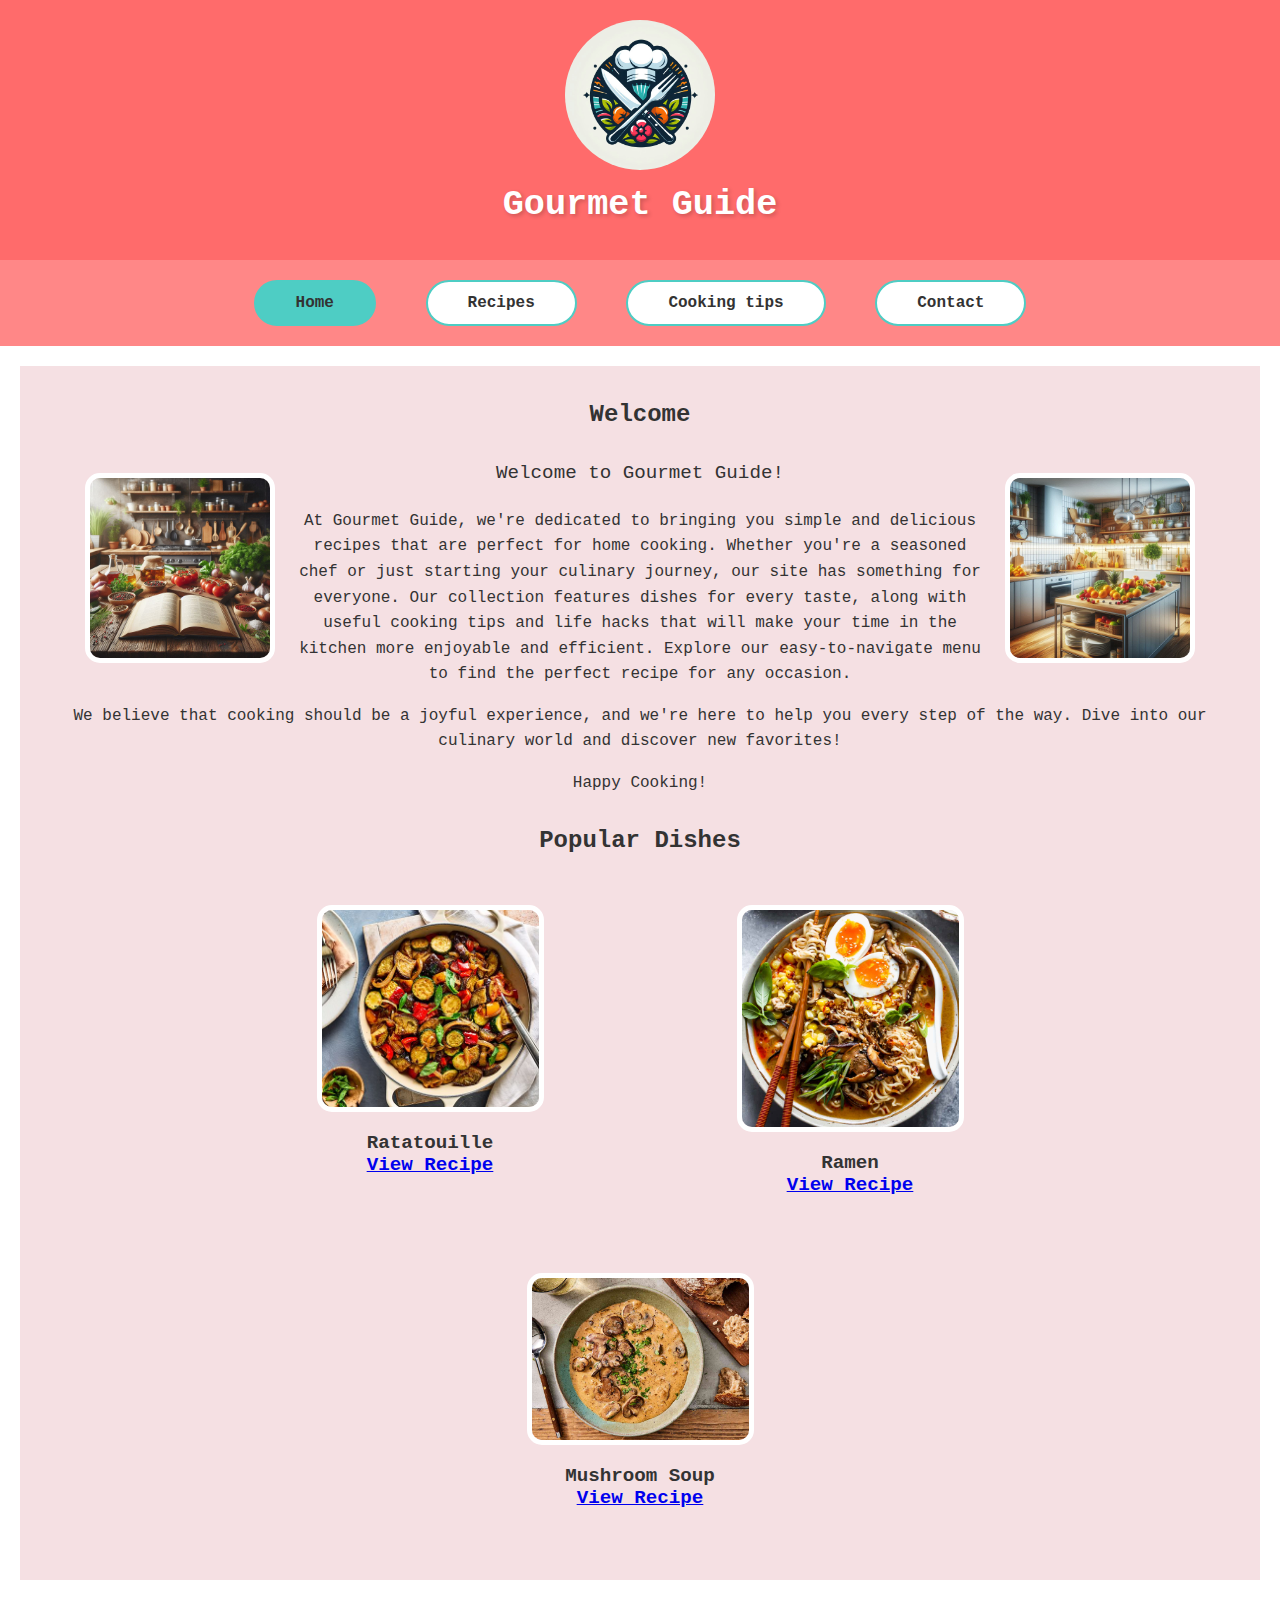
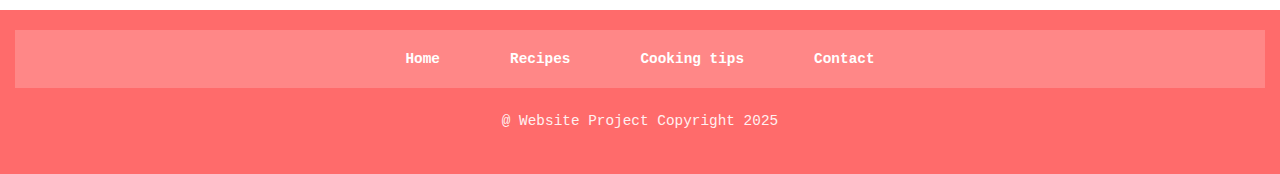
<file: index.html>
<!DOCTYPE html>
<html lang="en">
<head>
    <meta charset="UTF-8">
    <meta name="viewport" content="width=device-width, initial-scale=1.0">
    <meta name="description" content="Discover delicious recipes and cooking tips at Gourmet Guide.">
    <meta name="keywords" content="gourmet guide, cooking recipes, home cooking, easy recipes, popular dishes">
    <link rel="stylesheet" href="styles/stylesheet.css">
    <link rel="icon" href="images/favicon.ico" type="image/x-icon">
    <title>Home</title>
    <style>
        .welcome-message {
            font-size: 1.2em;
            color: #333;
            text-align: center;
            margin: 20px 0;
        }
    </style>
</head>
<body style="background-color: white;">
    <header>
        <img class="logoImg" src="images/logo.jpeg" alt="logo">
        <h1 id="mainTitle">Gourmet Guide</h1>
    </header>
    <nav>
        <ul>
            <li class="active"><a href="index.html">Home</a></li>
            <li class="inActive"><a href="recipe.html">Recipes</a></li>
            <li class="inActive"><a href="cooking_tips.html">Cooking tips</a></li>
            <li class="inActive"><a href="contact.html">Contact</a></li>
        </ul>
    </nav>
    <main style="background-color: rgb(245, 224, 227);">
        <article>
            <h2>Welcome</h2>
        </article>
        <section class="introductionSection">
            <img class="ImgBetweenText" style="float: left;" src="images/recipes_book.jpeg" alt="recipes_book">
            <img class="ImgBetweenText" style="float: right;" src="images/kitchen.jpeg" alt="recipes_book">
            <p class="welcome-message">Welcome to Gourmet Guide!</p>
            <p>
                At Gourmet Guide, we're dedicated to bringing you simple and delicious recipes that are perfect for home cooking. 
                Whether you're a seasoned chef or just starting your culinary journey, our site has something for everyone.
                Our collection features dishes for every taste, along with useful cooking tips and life hacks that will make your time in the kitchen more enjoyable and efficient. 
                Explore our easy-to-navigate menu to find the perfect recipe for any occasion.
            </p>
            <p>
                We believe that cooking should be a joyful experience, and we're here to help you every step of the way. 
                Dive into our culinary world and discover new favorites!
            </p>
            <p>
                Happy Cooking!
            </p>
        </section>
        <article>
            <h2>Popular Dishes</h2>
        </article>
        <section class="popularDishesSection">
            <figure style="text-align: center;">
                <img class="popularDishesImg" src="images/ratatouille.jpg" alt="ratatouille">
                <figcaption class="homePageFigcaption">
                    Ratatouille
                    <br>
                    <a href="recipe.html">View Recipe</a>
                </figcaption>
            </figure>
        
            <figure style="text-align: center;">
                <img class="popularDishesImg" src="images/ramen.jpg" alt="ramen">
                <figcaption class="homePageFigcaption">
                    Ramen
                    <br>
                    <a href="recipe.html">View Recipe</a>
                </figcaption>
            </figure>
        
            <figure style="text-align: center;">
                <img class="popularDishesImg" src="images/mashroom_soup.jpg" alt="mushroom soup">
                <figcaption class="homePageFigcaption">
                    Mushroom Soup
                    <br>
                    <a href="recipe.html">View Recipe</a>
                </figcaption>
            </figure>
        </section>
    </main>
    <footer>
        <nav class="footer-nav">
            <ul>
                <li><a href="index.html">Home</a></li>
                <li><a href="recipe.html">Recipes</a></li>
                <li><a href="cooking_tips.html">Cooking tips</a></li>
                <li><a href="contact.html">Contact</a></li>
            </ul>
        </nav>
        <p id="copyright">@ Website Project Copyright 2025</p>
    </footer>
</body>
</html>
</file>
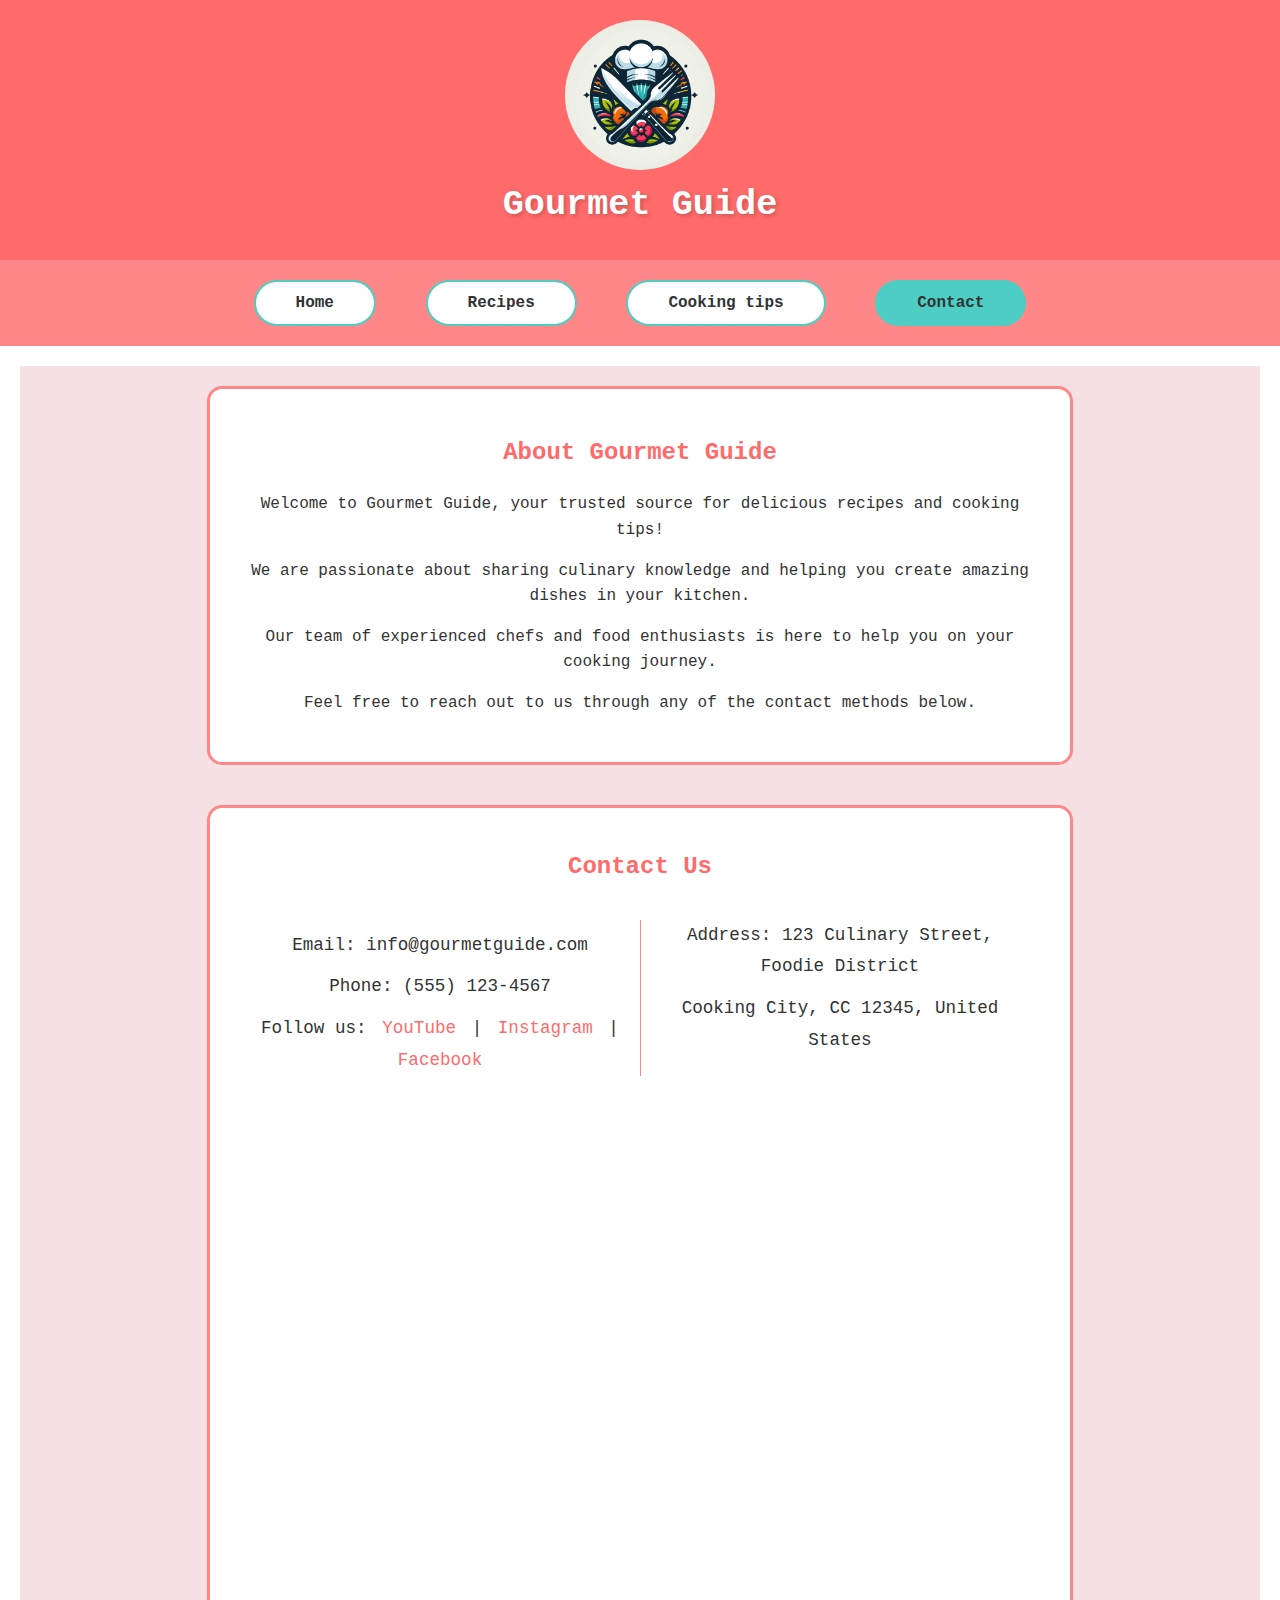
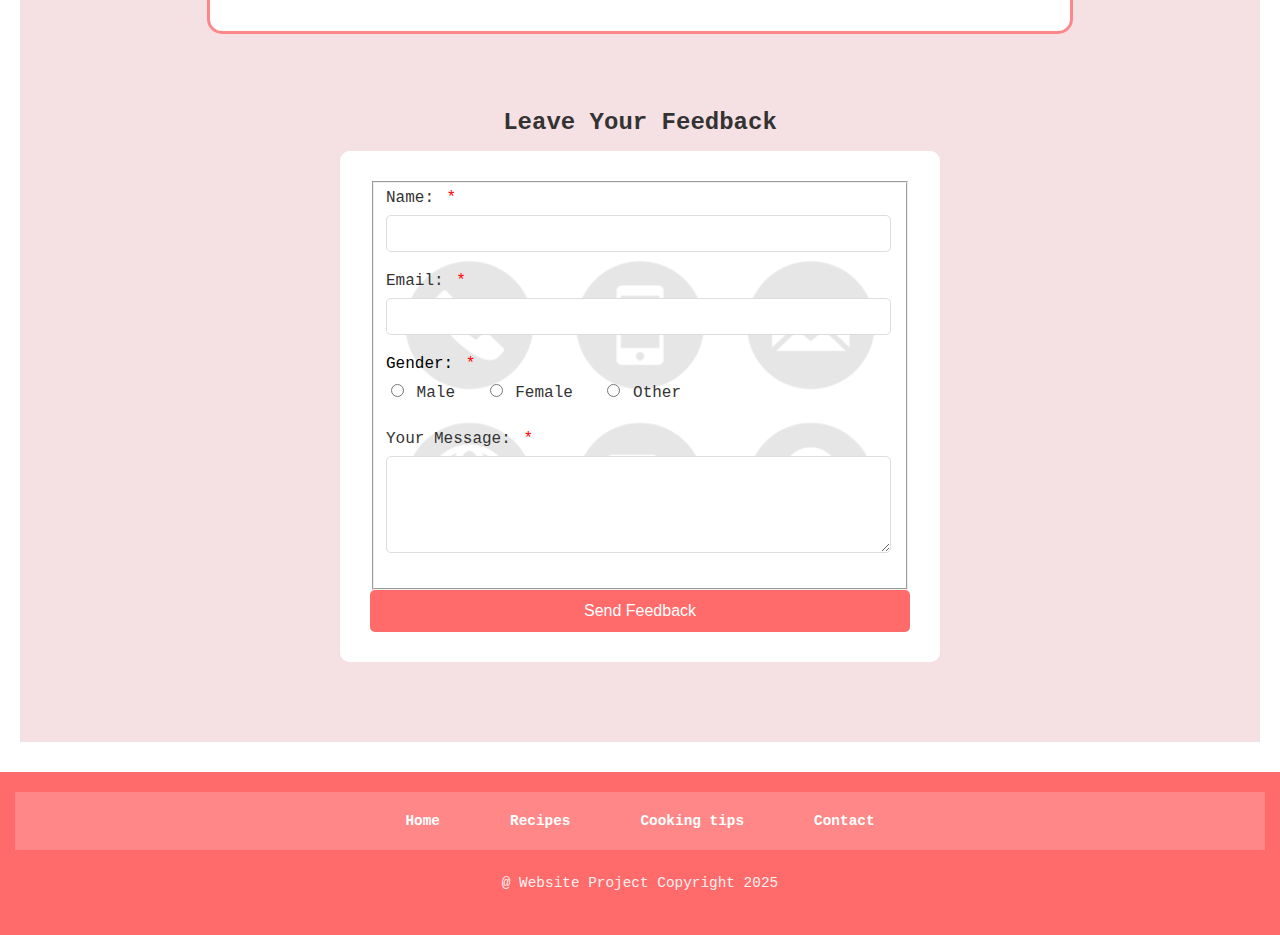
<file: contact.html>
<!DOCTYPE html>
<html lang="en">
<head>
    <meta charset="UTF-8">
    <meta name="viewport" content="width=device-width, initial-scale=1.0">
    <meta name="description" content="Contact Gourmet Guide for recipe submissions, general inquiries, or feedback. Find our location, phone numbers, and email addresses. Share your cooking experience with us.">
    <meta name="keywords" content="contact gourmet guide, recipe submission, cooking feedback, culinary support, food consultation, cooking assistance">
    <link rel="stylesheet" href="styles/stylesheet.css">
    <link rel="icon" href="images/favicon.ico" type="images/gif">
    <title>Contact</title>
</head>
<body style="background-color: white;">
    <header>
        <img class="logoImg" src="images/logo.jpeg" alt="logo">
        <h1 id="mainTitle">Gourmet Guide</h1>
    </header>
    <nav>
        <ul>
            <li class="inActive"><a href="index.html">Home</a></li>
            <li class="inActive"><a href="recipe.html">Recipes</a></li>
            <li class="inActive"><a href="cooking_tips.html">Cooking tips</a></li>
            <li class="active"><a href="contact.html">Contact</a></li>
        </ul>
    </nav>
    <main style="background-color: rgb(245, 224, 227);">
        <section class="about-section">
            <h2>About Gourmet Guide</h2>
            <p>Welcome to Gourmet Guide, your trusted source for delicious recipes and cooking tips!</p>
            <p>We are passionate about sharing culinary knowledge and helping you create amazing dishes in your kitchen.</p>
            <p>Our team of experienced chefs and food enthusiasts is here to help you on your cooking journey.</p>
            <p>Feel free to reach out to us through any of the contact methods below.</p>
        </section>

        <section class="contact-container">
            <h2>Contact Us</h2>
            <article class="contact-details">
                <p>Email: info@gourmetguide.com</p>
                <p>Phone: (555) 123-4567</p>
                <p>Follow us: 
                    <a href="https://www.youtube.com" target="_blank">YouTube</a> | 
                    <a href="https://www.instagram.com" target="_blank">Instagram</a> | 
                    <a href="https://www.facebook.com" target="_blank">Facebook</a>
                </p>
                <p>Address: 123 Culinary Street, Foodie District</p>
                <p>Cooking City, CC 12345, United States</p>
            </article>
            <iframe src="https://www.google.com/maps/embed?pb=!1m18!1m12!1m3!1d4002.4061277078226!2d-6.588766916365668!3d53.38182415775412!2m3!1f0!2f0!3f0!3m2!1i1024!2i768!4f13.1!3m3!1m2!1s0x4867701d96e272a1%3A0xca7f3f274e28464e!2sMaynooth%20Library!5e0!3m2!1sen!2sie!4v1742304919652!5m2!1sen!2sie" 
                width="600" 
                height="450" 
                style="border:0;" 
                allowfullscreen="" 
                loading="lazy" 
                referrerpolicy="no-referrer-when-downgrade">
            </iframe>
        </section>

        <section class="feedback-section">
            <h2>Leave Your Feedback</h2>
            <form action="http://foo.com" method="get" class="feedback-form">
                <fieldset>
                    <section class="form-group">
                        <label for="name">Name: <span class="required">*</span></label>
                        <input type="text" id="name" name="name" required>
                    </section>

                    <section class="form-group">
                        <label for="email">Email: <span class="required">*</span></label>
                        <input type="email" id="email" name="email" required>
                    </section>

                    <section class="form-group">
                        <span>Gender: <span class="required">*</span></span>
                        <section class="radio-group">
                            <input type="radio" id="male" name="gender" value="male" required>
                            <label for="male">Male</label>
                            <input type="radio" id="female" name="gender" value="female">
                            <label for="female">Female</label>
                            <input type="radio" id="other" name="gender" value="other">
                            <label for="other">Other</label>
                        </section>
                    </section>

                    <section class="form-group">
                        <label for="message">Your Message: <span class="required">*</span></label>
                        <textarea id="message" name="message" rows="5" required></textarea>
                    </section>
                </fieldset>

                <button type="submit" class="submit-btn">Send Feedback</button>
            </form>
        </section>
    </main>
    <footer>
        <nav class="footer-nav">
            <ul>
                <li><a href="index.html">Home</a></li>
                <li><a href="recipe.html">Recipes</a></li>
                <li><a href="cooking_tips.html">Cooking tips</a></li>
                <li><a href="contact.html">Contact</a></li>
            </ul>
        </nav>
        <p id="copyright">@ Website Project Copyright 2025</p>
    </footer>
</body>
</html>
</file>
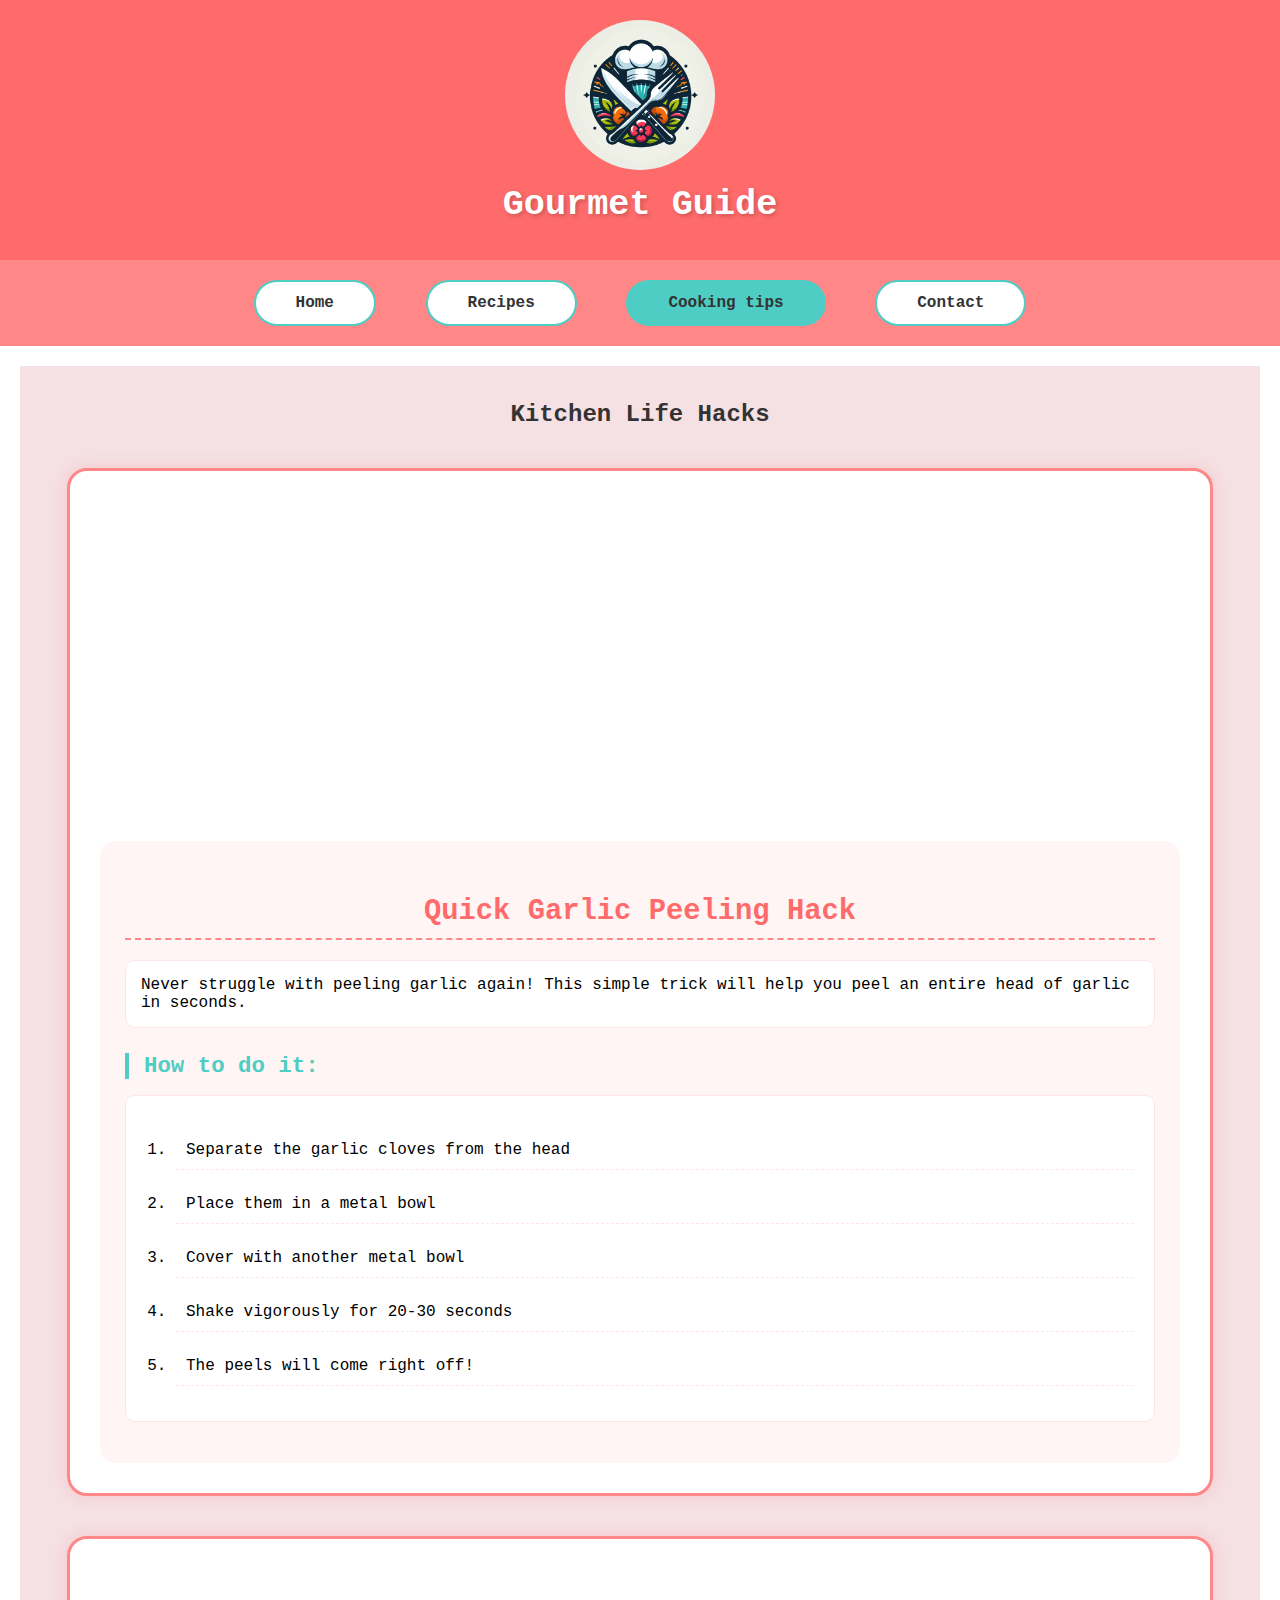
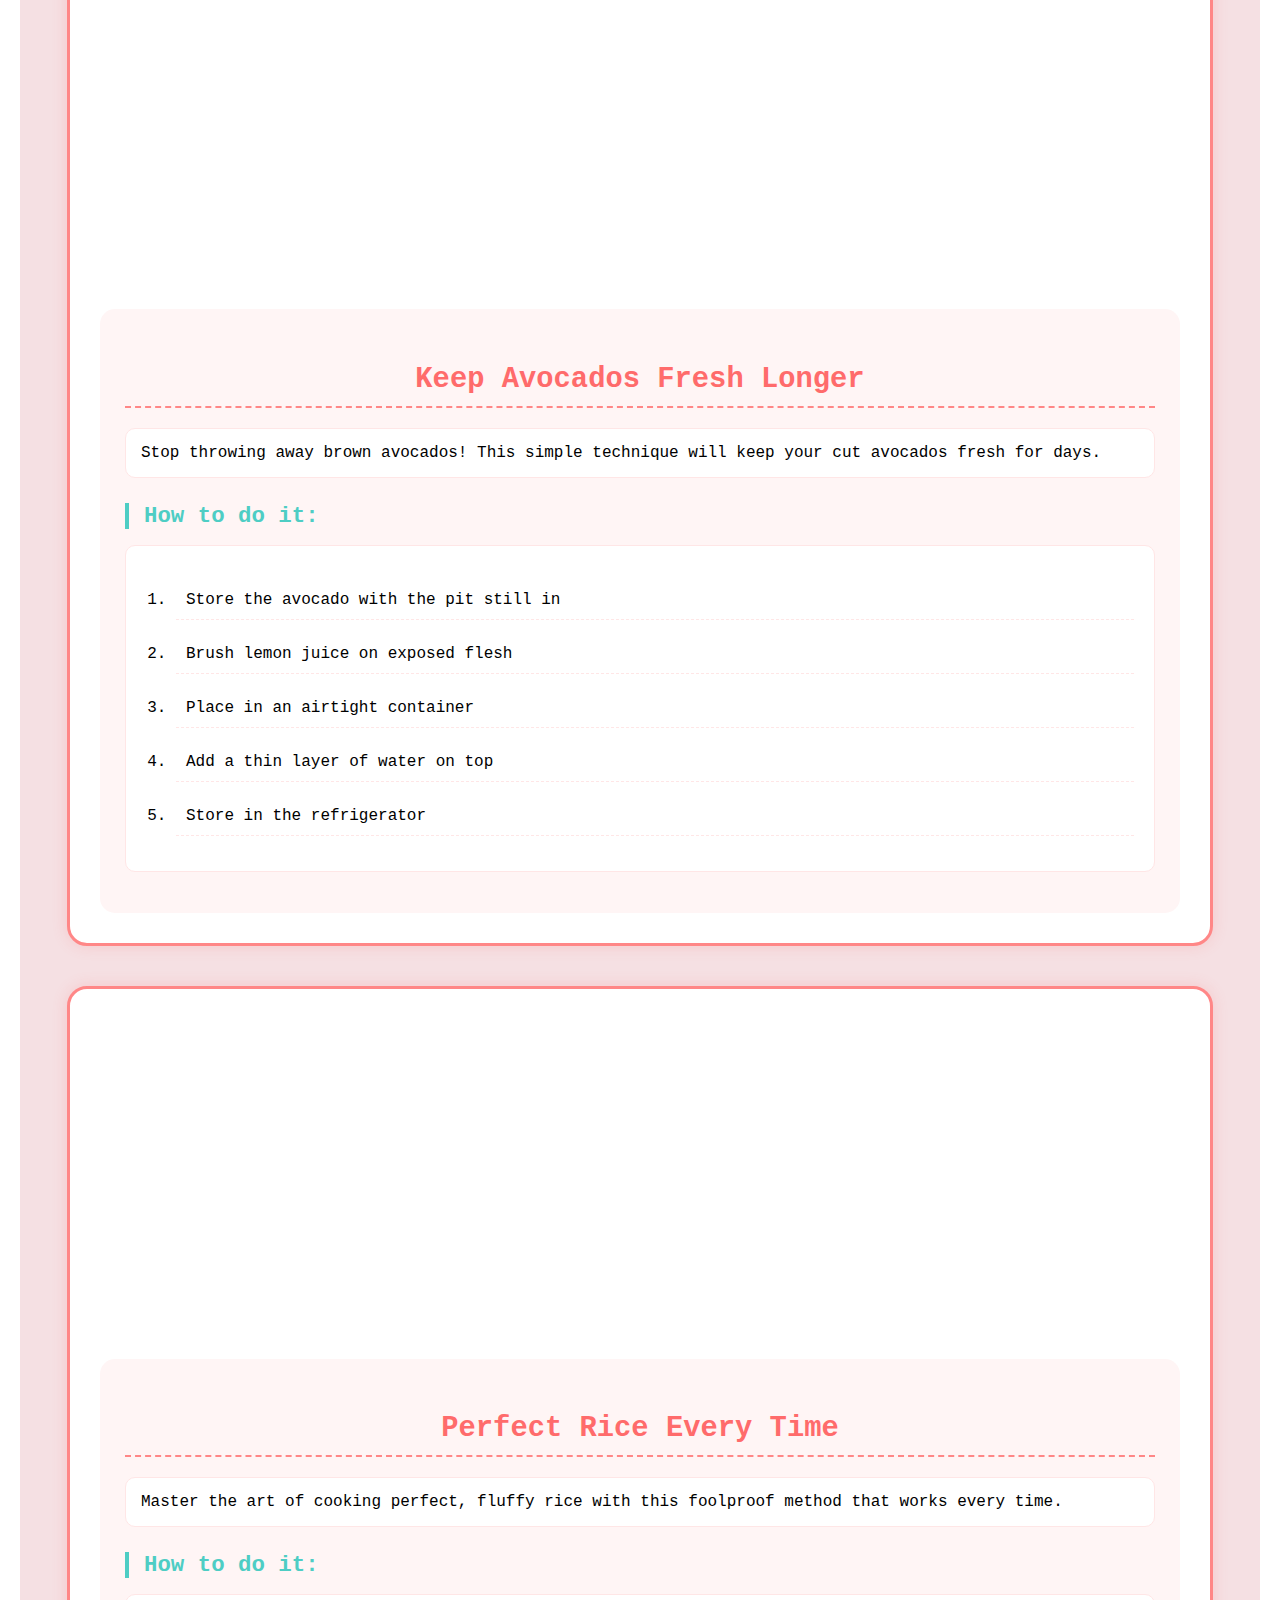
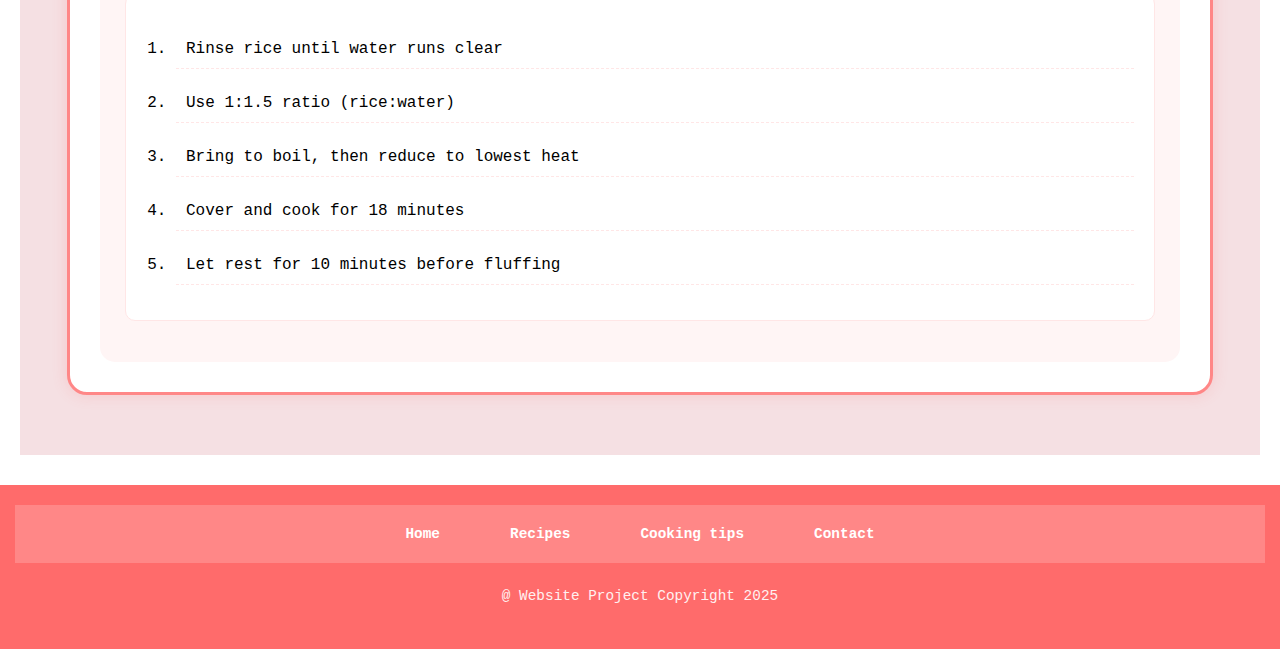
<file: cooking_tips.html>
<!DOCTYPE html>
<html lang="en">
<head>
    <meta charset="UTF-8">
    <meta name="viewport" content="width=device-width, initial-scale=1.0">
    <meta name="description" content="Learn essential cooking tips and kitchen hacks: quick garlic peeling, keeping avocados fresh, and cooking perfect rice. Watch our helpful video tutorials.">
    <meta name="keywords" content="cooking tips, kitchen hacks, garlic peeling trick, avocado storage, perfect rice cooking, cooking tutorials, kitchen tips">
    <link rel="stylesheet" href="styles/stylesheet.css">
    <link rel="icon" href="images/favicon.ico" type="images/gif">
    <title>Cooking Tips</title>
</head>
<body style="background-color: white;">
    <header>
        <img class="logoImg" src="images/logo.jpeg" alt="logo">
        <h1 id="mainTitle">Gourmet Guide</h1>
    </header>
    <nav>
        <ul>
            <li class="inActive"><a href="index.html">Home</a></li>
            <li class="inActive"><a href="recipe.html">Recipes</a></li>
            <li class="active"><a href="cooking_tips.html">Cooking tips</a></li>
            <li class="inActive"><a href="contact.html">Contact</a></li>
        </ul>
    </nav>
    <main style="background-color: rgb(245, 224, 227);">
        <article>
            <h2>Kitchen Life Hacks</h2>
        </article>
        
        <section class="tipSection">
            <section class="video-section">
                <iframe width="560" height="315" 
                    src="https://www.youtube.com/embed/vxF1n96cpHU" 
                    title="How to Peel Garlic Easily" 
                    style="border: none;" 
                    allow="accelerometer; autoplay; clipboard-write; encrypted-media; gyroscope; picture-in-picture" 
                    allowfullscreen>
                </iframe>
            </section>
            <article class="tipContent">
                <h3>Quick Garlic Peeling Hack</h3>
                <p>
                    Never struggle with peeling garlic again! This simple trick will help you peel an entire head of garlic in seconds.
                </p>
                <aside>
                    <h4>How to do it:</h4>
                    <ol>
                        <li>Separate the garlic cloves from the head</li>
                        <li>Place them in a metal bowl</li>
                        <li>Cover with another metal bowl</li>
                        <li>Shake vigorously for 20-30 seconds</li>
                        <li>The peels will come right off!</li>
                    </ol>
                </aside>
            </article>
        </section>

        <section class="tipSection">
            <section class="video-section">
                <iframe width="560" height="315" 
                    src="https://www.youtube.com/embed/dCGS067s0zo" 
                    title="How to Keep Avocados Fresh" 
                    style="border: none;"
                    allow="accelerometer; autoplay; clipboard-write; encrypted-media; gyroscope; picture-in-picture" 
                    allowfullscreen>
                </iframe>
            </section>
            <article class="tipContent">
                <h3>Keep Avocados Fresh Longer</h3>
                <p>
                    Stop throwing away brown avocados! This simple technique will keep your cut avocados fresh for days.
                </p>
                <aside>
                    <h4>How to do it:</h4>
                    <ol>
                        <li>Store the avocado with the pit still in</li>
                        <li>Brush lemon juice on exposed flesh</li>
                        <li>Place in an airtight container</li>
                        <li>Add a thin layer of water on top</li>
                        <li>Store in the refrigerator</li>
                    </ol>
                </aside>
            </article>
        </section>

        <section class="tipSection">
            <section class="video-section">
                <iframe width="560" height="315" 
                    src="https://www.youtube.com/embed/N2G6YNtLUOg" 
                    title="Perfect Rice Cooking Method" 
                    style="border: none;" 
                    allow="accelerometer; autoplay; clipboard-write; encrypted-media; gyroscope; picture-in-picture" 
                    allowfullscreen>
                </iframe>
            </section>
            <article class="tipContent">
                <h3>Perfect Rice Every Time</h3>
                <p>
                    Master the art of cooking perfect, fluffy rice with this foolproof method that works every time.
                </p>
                <aside>
                    <h4>How to do it:</h4>
                    <ol>
                        <li>Rinse rice until water runs clear</li>
                        <li>Use 1:1.5 ratio (rice:water)</li>
                        <li>Bring to boil, then reduce to lowest heat</li>
                        <li>Cover and cook for 18 minutes</li>
                        <li>Let rest for 10 minutes before fluffing</li>
                    </ol>
                </aside>
            </article>
        </section>
    </main>
    <footer>
        <nav class="footer-nav">
            <ul>
                <li><a href="index.html">Home</a></li>
                <li><a href="recipe.html">Recipes</a></li>
                <li><a href="cooking_tips.html">Cooking tips</a></li>
                <li><a href="contact.html">Contact</a></li>
            </ul>
        </nav>
        <p id="copyright">@ Website Project Copyright 2025</p>
    </footer>
</body>
</html>
</file>
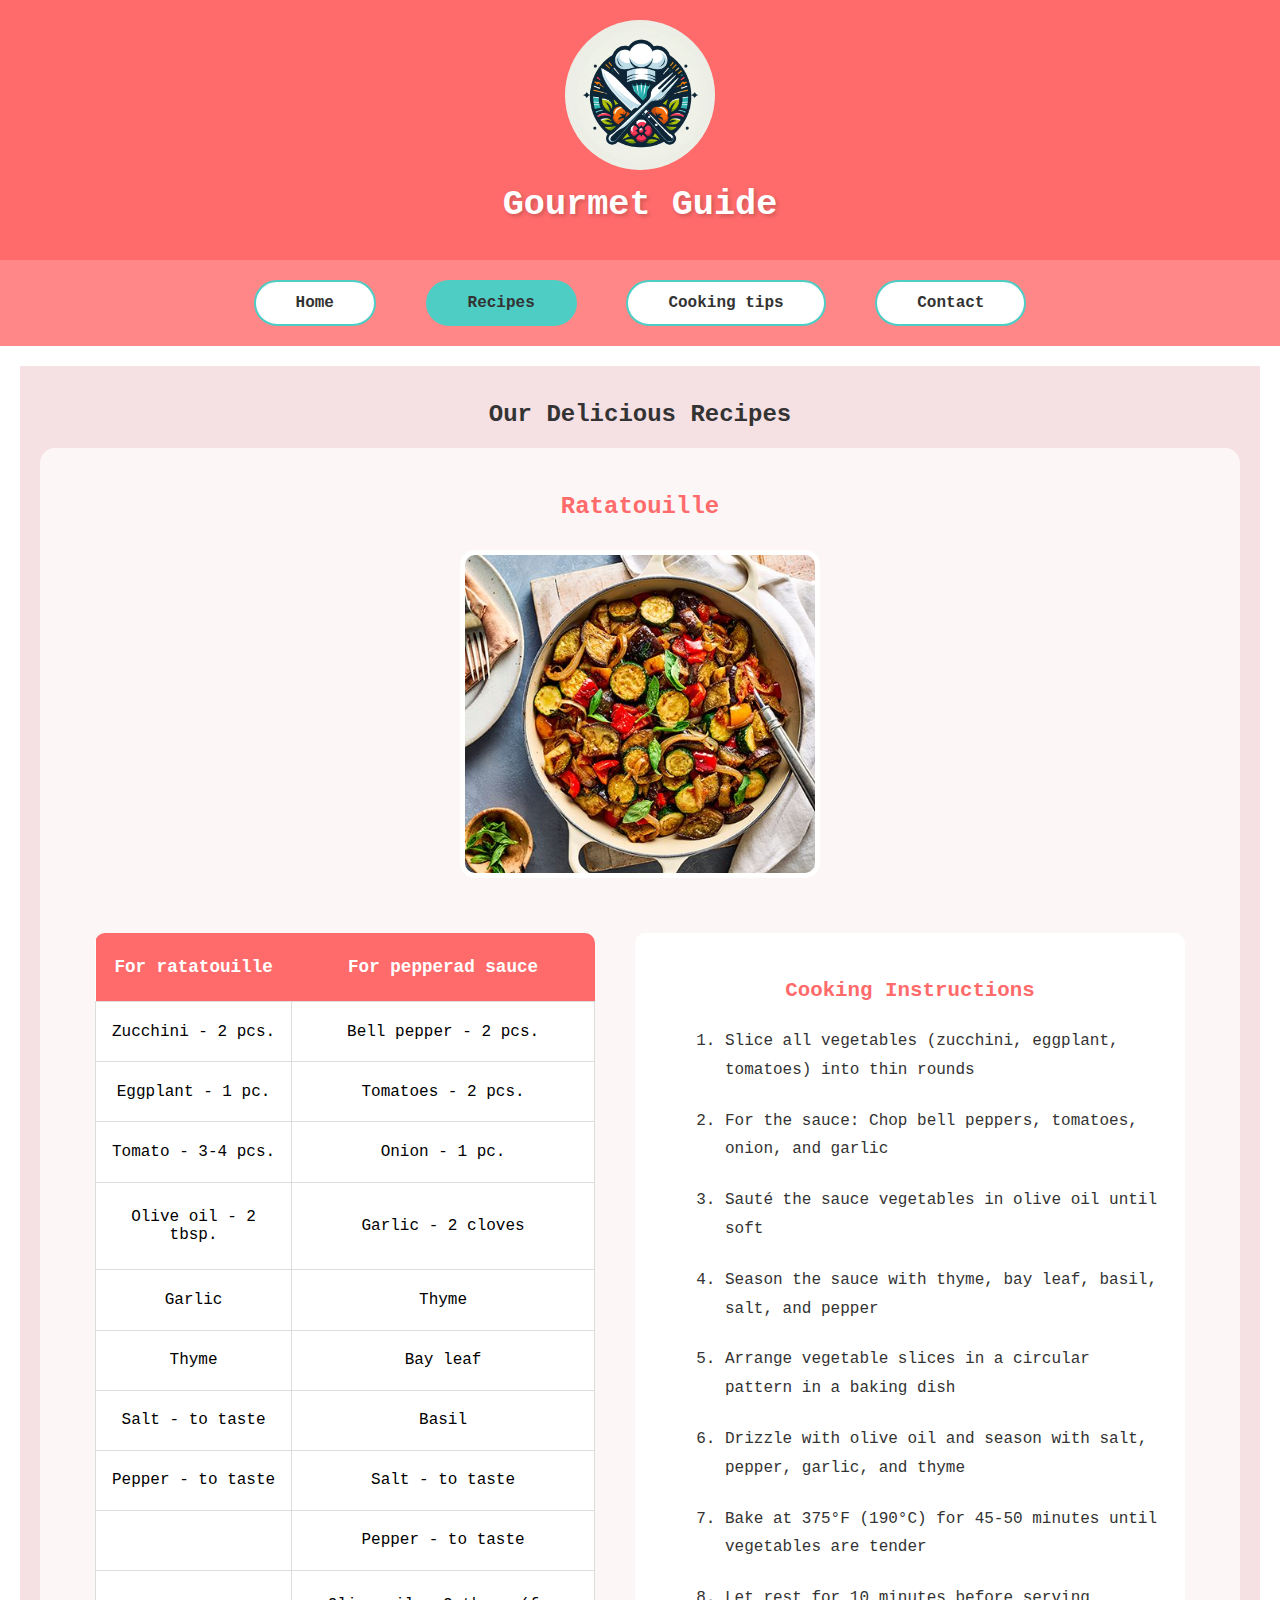
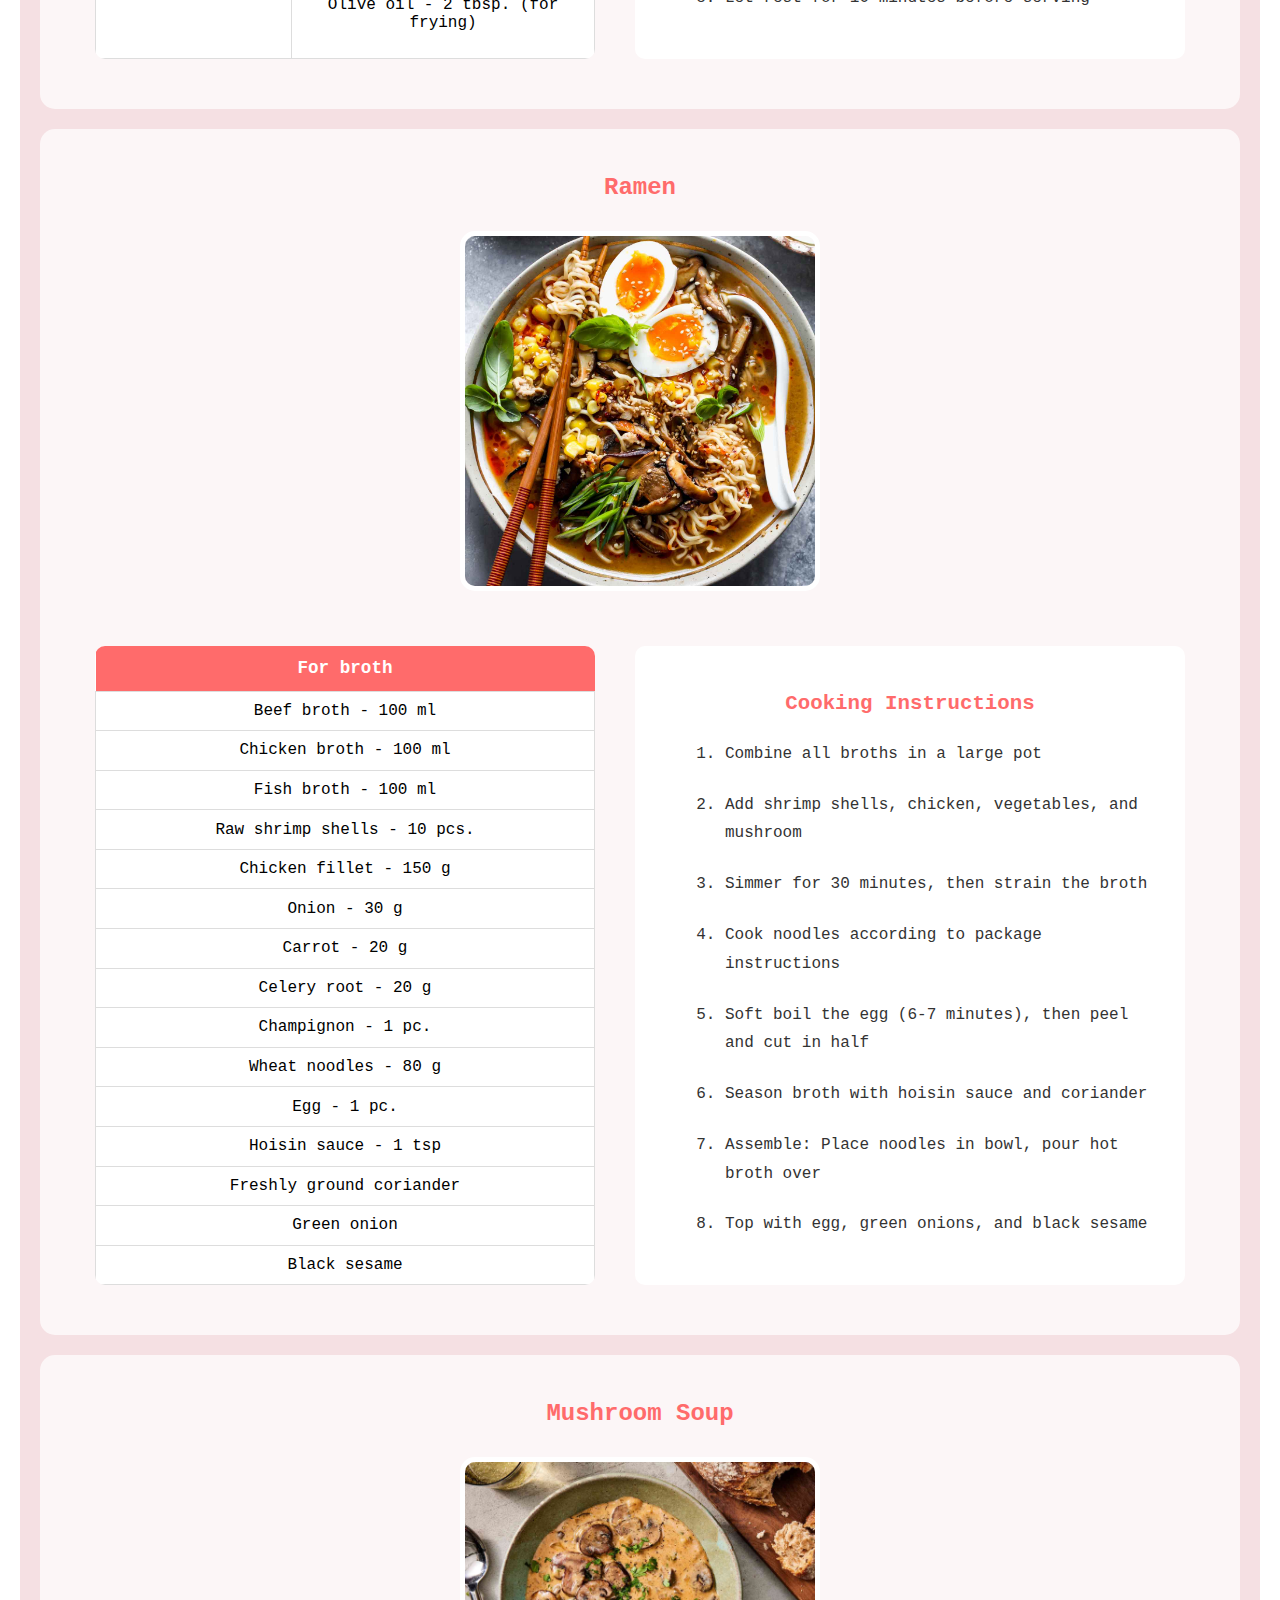
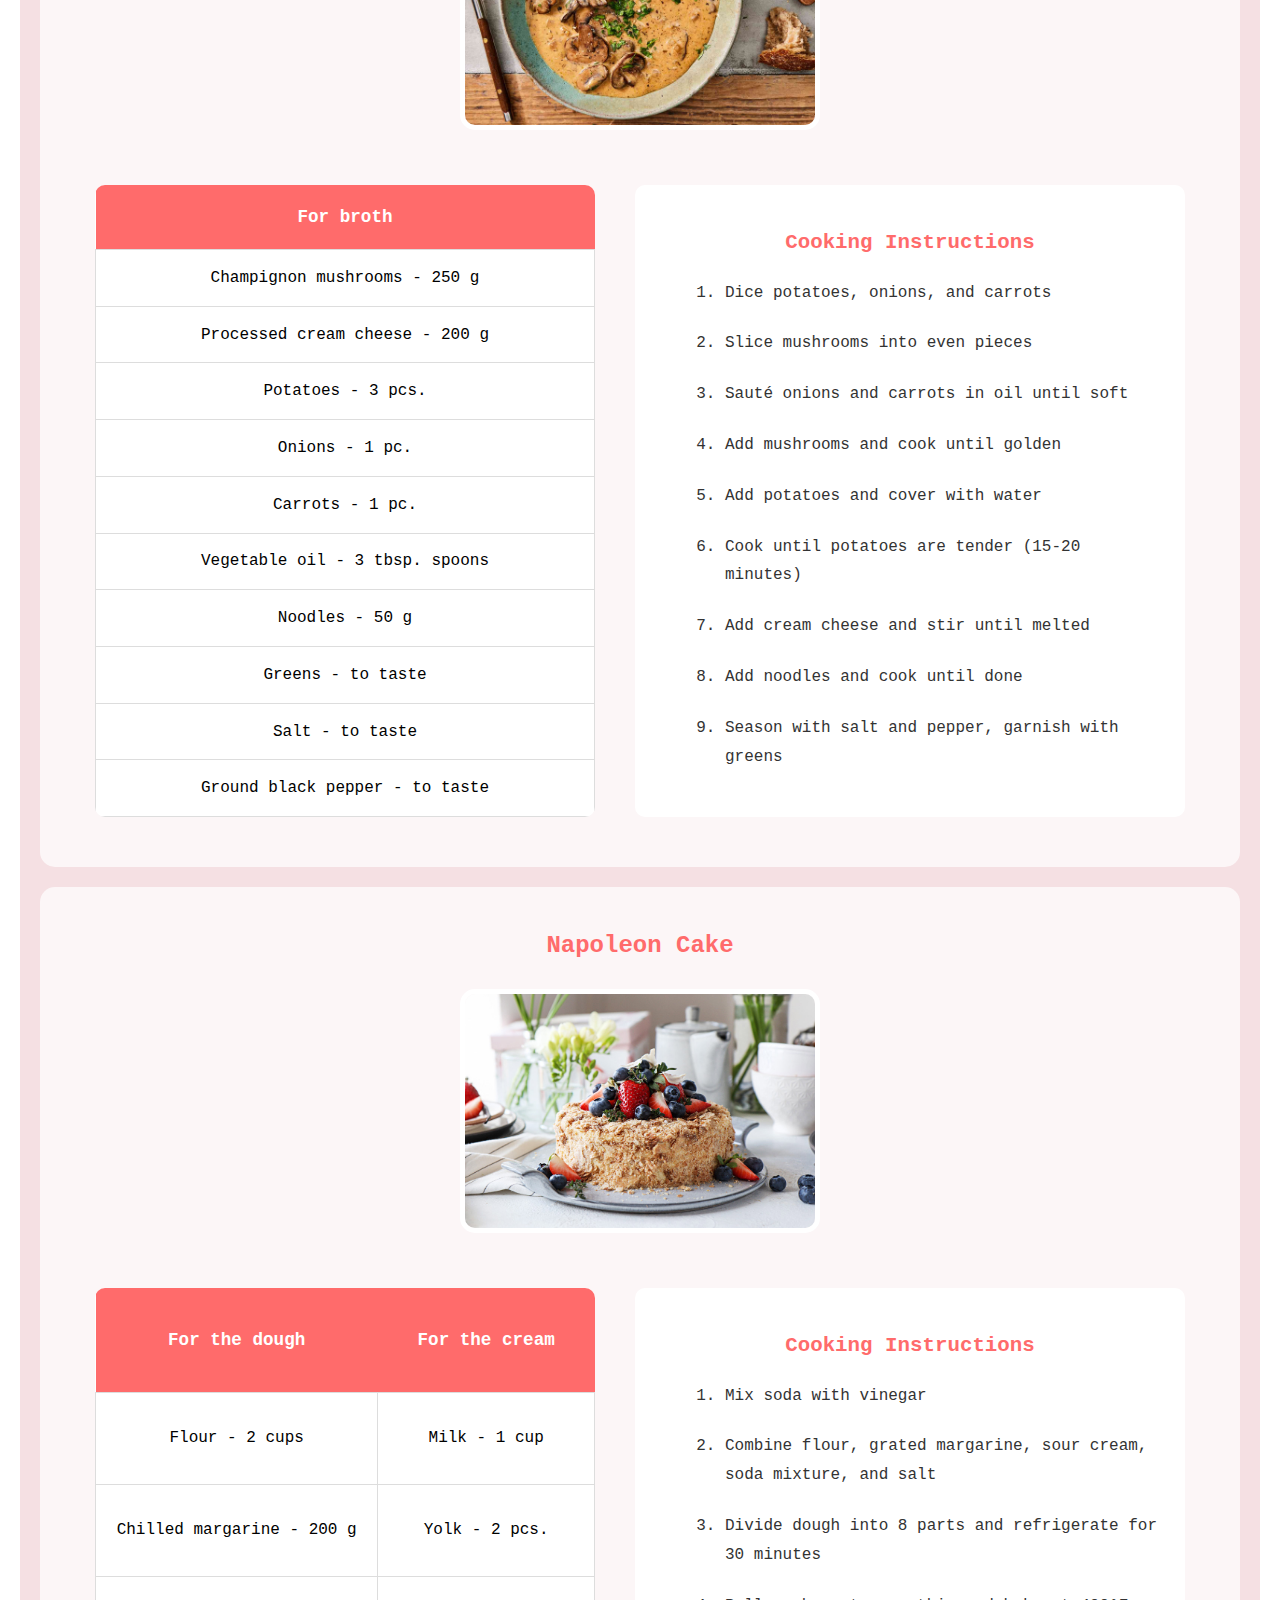
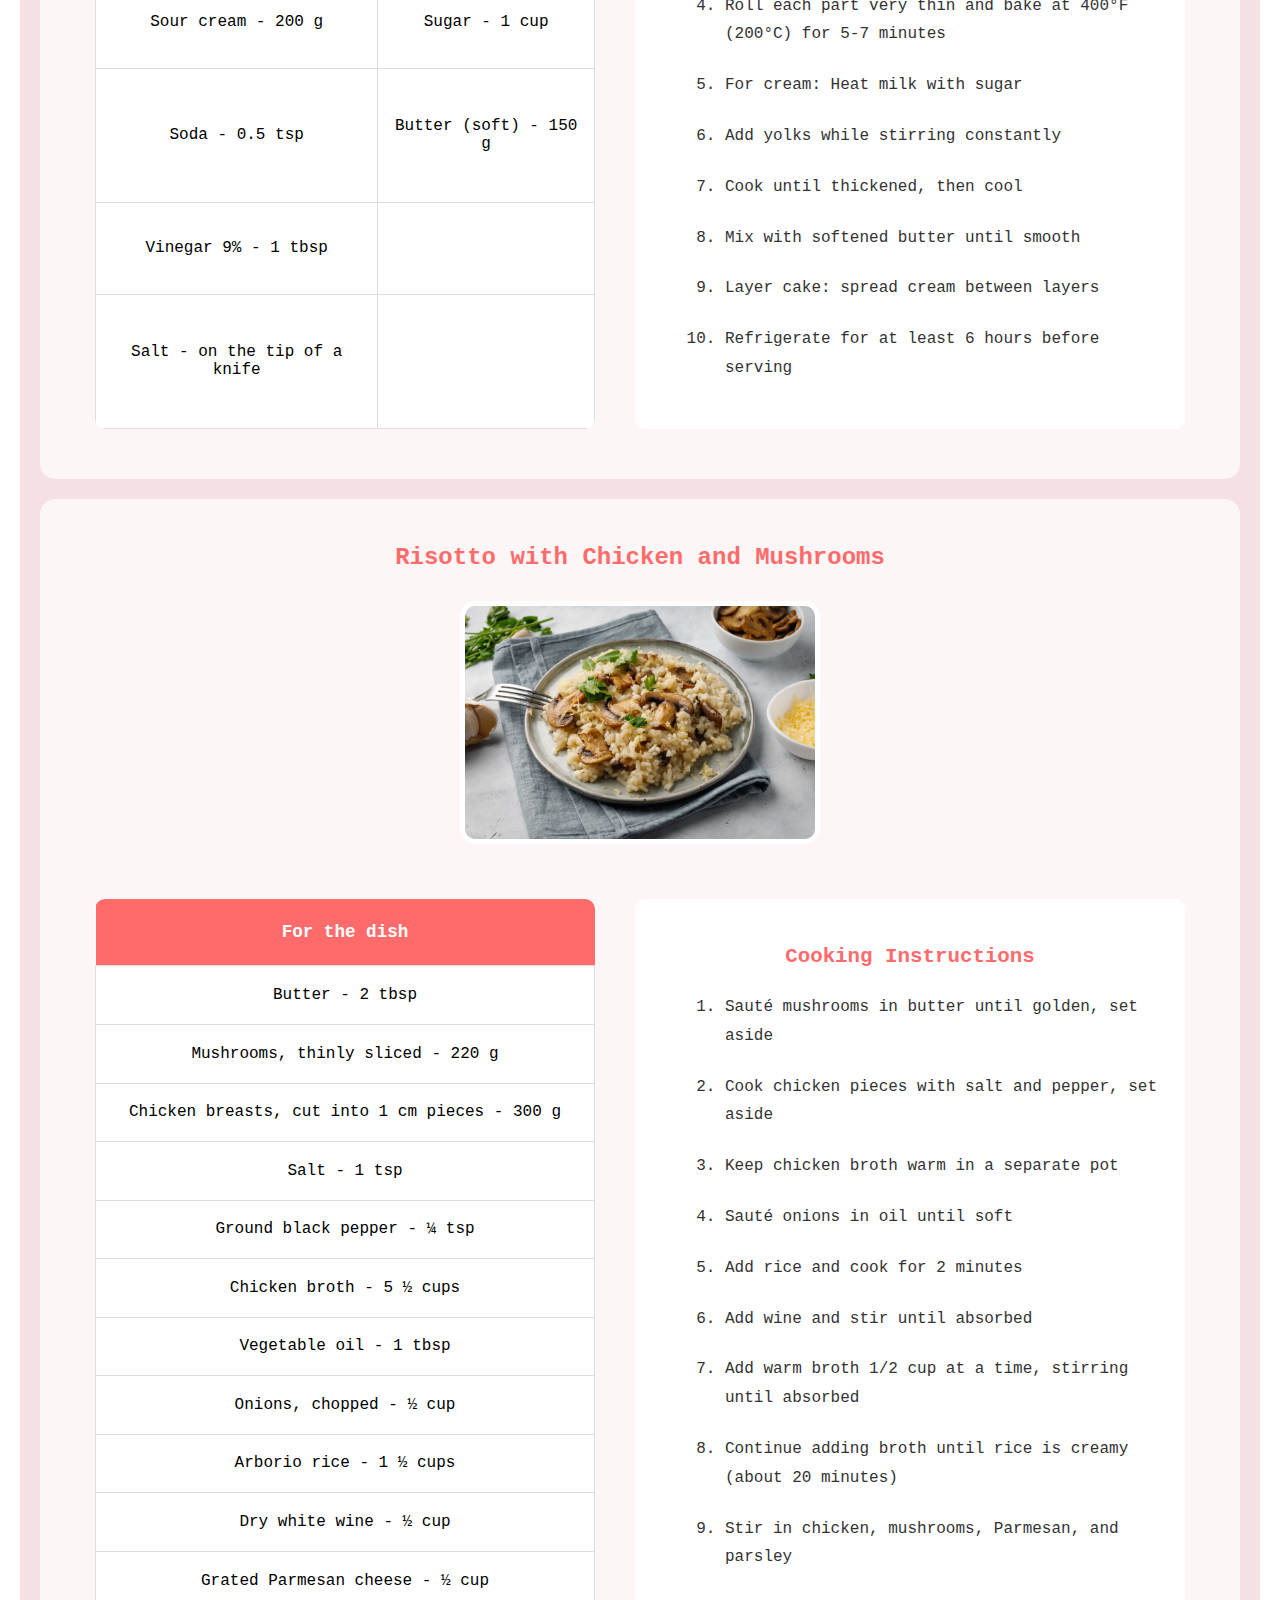
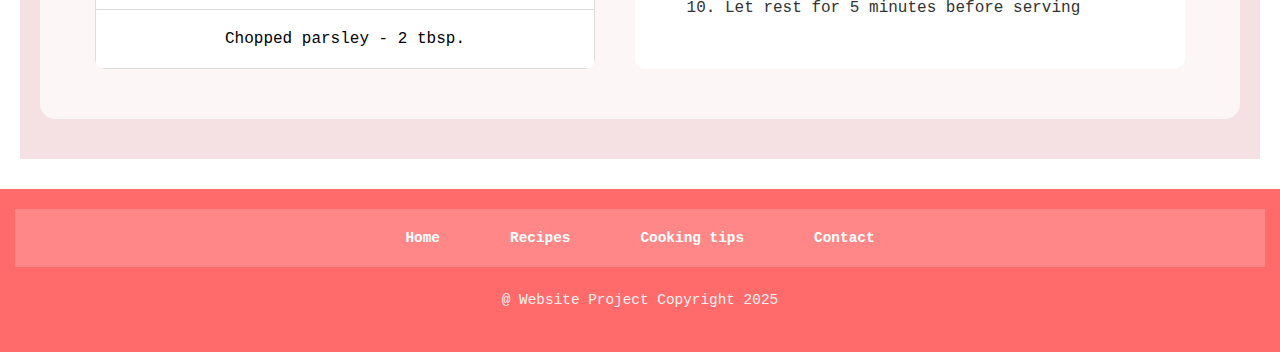
<file: recipe.html>
<!DOCTYPE html>
<html lang="en">
<head>
    <meta charset="UTF-8">
    <meta name="viewport" content="width=device-width, initial-scale=1.0">
    <meta name="description" content="Explore our collection of detailed recipes including Ratatouille, Ramen, Mushroom Soup, Napoleon Cake, and Chicken Mushroom Risotto. Step-by-step instructions included.">
    <meta name="keywords" content="ratatouille recipe, homemade ramen, mushroom soup recipe, napoleon cake, risotto recipe, cooking instructions, ingredient list">
    <link rel="stylesheet" href="styles/stylesheet.css">
    <link rel="icon" href="images/favicon.ico" type="images/gif">
    <title>Recipes</title>
</head>
<body style="background-color: white;">
    <header>
        <img class="logoImg" src="images/logo.jpeg" alt="logo">
        <h1 id="mainTitle">Gourmet Guide</h1>
    </header>
    <nav>
        <ul>
            <li class="inActive"><a href="index.html">Home</a></li>
            <li class="active"><a href="recipe.html">Recipes</a></li>
            <li class="inActive"><a href="cooking_tips.html">Cooking tips</a></li>
            <li class="inActive"><a href="contact.html">Contact</a></li>
        </ul>
    </nav>
    <main style="background-color: rgb(245, 224, 227);">
        <article>
            <h2>Our Delicious Recipes</h2>
        </article>
        
        <section class="recipeSection">
            <h2>Ratatouille</h2>
            <img class="recipeImg" src="images/ratatouille.jpg" alt="Delicious homemade ratatouille">
            <article class="recipeDetails">
                <table class="ingredientsTable">
                    <tr>
                      <th>For ratatouille</th>
                      <th>For pepperad sauce</th>
                    </tr>
                    <tr>
                      <td>Zucchini - 2 pcs.</td>
                      <td>Bell pepper - 2 pcs.</td>
                    </tr>
                    <tr>
                      <td>Eggplant - 1 pc.</td>
                      <td>Tomatoes - 2 pcs.</td>
                    </tr>
                    <tr>
                      <td>Tomato - 3-4 pcs.</td>
                      <td>Onion - 1 pc.</td>
                    </tr>
                    <tr>
                      <td>Olive oil - 2 tbsp.</td>
                      <td>Garlic - 2 cloves</td>
                    </tr>
                    <tr>
                      <td>Garlic</td>
                      <td>Thyme</td>
                    </tr>
                    <tr>
                      <td>Thyme</td>
                      <td>Bay leaf</td>
                    </tr>
                    <tr>
                      <td>Salt - to taste</td>
                      <td>Basil</td>
                    </tr>
                    <tr>
                      <td>Pepper - to taste</td>
                      <td>Salt - to taste</td>
                    </tr>
                    <tr>
                      <td></td>
                      <td>Pepper - to taste</td>
                    </tr>
                    <tr>
                      <td></td>
                      <td>Olive oil - 2 tbsp. (for frying)</td>
                    </tr>
                </table>
                <aside class="instructions">
                    <h3>Cooking Instructions</h3>
                    <ol>
                        <li>Slice all vegetables (zucchini, eggplant, tomatoes) into thin rounds</li>
                        <li>For the sauce: Chop bell peppers, tomatoes, onion, and garlic</li>
                        <li>Sauté the sauce vegetables in olive oil until soft</li>
                        <li>Season the sauce with thyme, bay leaf, basil, salt, and pepper</li>
                        <li>Arrange vegetable slices in a circular pattern in a baking dish</li>
                        <li>Drizzle with olive oil and season with salt, pepper, garlic, and thyme</li>
                        <li>Bake at 375°F (190°C) for 45-50 minutes until vegetables are tender</li>
                        <li>Let rest for 10 minutes before serving</li>
                    </ol>
                </aside>
            </article>
        </section>

        <section class="recipeSection">
            <h2>Ramen</h2>
            <img class="recipeImg" src="images/ramen.jpg" alt="Hot and flavorful ramen bowl">
            <article class="recipeDetails">
                <table class="ingredientsTable">
                    <tr>
                      <th>For broth</th>
                    </tr>
                    <tr>
                      <td>Beef broth - 100 ml</td>
                    </tr>
                    <tr>
                      <td>Chicken broth - 100 ml</td>            
                    </tr>
                    <tr>
                      <td>Fish broth - 100 ml</td>          
                    </tr>
                    <tr>
                      <td>Raw shrimp shells - 10 pcs.</td>            
                    </tr>
                    <tr>
                      <td>Chicken fillet - 150 g</td>         
                    </tr>
                    <tr>
                      <td>Onion - 30 g</td>            
                    </tr>
                    <tr>
                      <td>Carrot - 20 g</td>              
                    </tr>
                    <tr>
                      <td>Celery root - 20 g</td>           
                    </tr>
                    <tr>
                      <td>Champignon - 1 pc.</td>
                    </tr>
                    <tr>
                      <td>Wheat noodles - 80 g</td>
                    </tr>
                    <tr>
                      <td>Egg - 1 pc.</td>
                    </tr>
                    <tr>
                      <td>Hoisin sauce - 1 tsp</td>
                    </tr>
                    <tr>
                      <td>Freshly ground coriander</td>
                    </tr>
                    <tr>
                      <td>Green onion</td>
                    </tr>
                    <tr>
                      <td>Black sesame</td>
                    </tr>
                </table>
                <aside class="instructions">
                    <h3>Cooking Instructions</h3>
                    <ol>
                        <li>Combine all broths in a large pot</li>
                        <li>Add shrimp shells, chicken, vegetables, and mushroom</li>
                        <li>Simmer for 30 minutes, then strain the broth</li>
                        <li>Cook noodles according to package instructions</li>
                        <li>Soft boil the egg (6-7 minutes), then peel and cut in half</li>
                        <li>Season broth with hoisin sauce and coriander</li>
                        <li>Assemble: Place noodles in bowl, pour hot broth over</li>
                        <li>Top with egg, green onions, and black sesame</li>
                    </ol>
                </aside>
            </article>
        </section>

        <section class="recipeSection">
            <h2>Mushroom Soup</h2>
            <img class="recipeImg" src="images/mashroom_soup.jpg" alt="Creamy mushroom soup">
            <article class="recipeDetails">
                <table class="ingredientsTable">
                    <tr>
                      <th>For broth</th>
                    </tr>
                    <tr>
                      <td>Champignon mushrooms - 250 g</td>
                    </tr>
                    <tr>
                      <td>Processed cream cheese - 200 g</td>
                    </tr>
                    <tr>
                      <td>Potatoes - 3 pcs.</td>
                    </tr>
                    <tr>
                      <td>Onions - 1 pc.</td>
                    </tr>
                    <tr>
                      <td>Carrots - 1 pc.</td>
                    </tr>
                    <tr>
                      <td>Vegetable oil - 3 tbsp. spoons</td>
                    </tr>
                    <tr>
                      <td>Noodles - 50 g</td>
                    </tr>
                    <tr>
                      <td>Greens - to taste</td>
                    </tr>
                    <tr>
                      <td>Salt - to taste</td>
                    </tr>
                    <tr>
                      <td>Ground black pepper - to taste</td>
                    </tr>
                </table>
                <aside class="instructions">
                    <h3>Cooking Instructions</h3>
                    <ol>
                        <li>Dice potatoes, onions, and carrots</li>
                        <li>Slice mushrooms into even pieces</li>
                        <li>Sauté onions and carrots in oil until soft</li>
                        <li>Add mushrooms and cook until golden</li>
                        <li>Add potatoes and cover with water</li>
                        <li>Cook until potatoes are tender (15-20 minutes)</li>
                        <li>Add cream cheese and stir until melted</li>
                        <li>Add noodles and cook until done</li>
                        <li>Season with salt and pepper, garnish with greens</li>
                    </ol>
                </aside>
            </article>
        </section>

        <section class="recipeSection">
            <h2>Napoleon Cake</h2>
            <img class="recipeImg" src="images/napoleon_cake.jpg" alt="Classic Napoleon cake">
            <article class="recipeDetails">
                <table class="ingredientsTable">
                    <tr>
                      <th>For the dough</th>
                      <th>For the cream</th>
                    </tr>
                    <tr>
                      <td>Flour - 2 cups</td>
                      <td>Milk - 1 cup</td>
                    </tr>
                    <tr>
                      <td>Chilled margarine - 200 g</td>
                      <td>Yolk - 2 pcs.</td>
                    </tr>
                    <tr>
                      <td>Sour cream - 200 g</td>
                      <td>Sugar - 1 cup</td>
                    </tr>
                    <tr>
                      <td>Soda - 0.5 tsp</td>
                      <td>Butter (soft) - 150 g</td>
                    </tr>
                    <tr>
                      <td>Vinegar 9% - 1 tbsp</td>
                      <td></td>
                    </tr>
                    <tr>
                      <td>Salt - on the tip of a knife</td>
                      <td></td>
                    </tr>
                </table>
                <aside class="instructions">
                    <h3>Cooking Instructions</h3>
                    <ol>
                        <li>Mix soda with vinegar</li>
                        <li>Combine flour, grated margarine, sour cream, soda mixture, and salt</li>
                        <li>Divide dough into 8 parts and refrigerate for 30 minutes</li>
                        <li>Roll each part very thin and bake at 400°F (200°C) for 5-7 minutes</li>
                        <li>For cream: Heat milk with sugar</li>
                        <li>Add yolks while stirring constantly</li>
                        <li>Cook until thickened, then cool</li>
                        <li>Mix with softened butter until smooth</li>
                        <li>Layer cake: spread cream between layers</li>
                        <li>Refrigerate for at least 6 hours before serving</li>
                    </ol>
                </aside>
            </article>
        </section>

        <section class="recipeSection">
            <h2>Risotto with Chicken and Mushrooms</h2>
            <img class="recipeImg" src="images/risotto.jpg" alt="Creamy chicken and mushroom risotto">
            <article class="recipeDetails">
                <table class="ingredientsTable">
                    <tr>
                      <th>For the dish</th>
                    </tr>
                    <tr>
                      <td>Butter - 2 tbsp</td>
                    </tr>
                    <tr>
                      <td>Mushrooms, thinly sliced - 220 g</td>
                    </tr>
                    <tr>
                      <td>Chicken breasts, cut into 1 cm pieces - 300 g</td>
                    </tr>
                    <tr>
                      <td>Salt - 1 tsp</td>
                    </tr>
                    <tr>
                      <td>Ground black pepper - ¼ tsp</td>
                    </tr>
                    <tr>
                      <td>Chicken broth - 5 ½ cups</td>
                    </tr>
                    <tr>
                      <td>Vegetable oil - 1 tbsp</td>
                    </tr>
                    <tr>
                      <td>Onions, chopped - ½ cup</td>
                    </tr>
                    <tr>
                      <td>Arborio rice - 1 ½ cups</td>
                    </tr>
                    <tr>
                      <td>Dry white wine - ½ cup</td>
                    </tr>
                    <tr>
                      <td>Grated Parmesan cheese - ½ cup</td>
                    </tr>
                    <tr>
                      <td>Chopped parsley - 2 tbsp.</td>
                    </tr>
                </table>
                <aside class="instructions">
                    <h3>Cooking Instructions</h3>
                    <ol>
                        <li>Sauté mushrooms in butter until golden, set aside</li>
                        <li>Cook chicken pieces with salt and pepper, set aside</li>
                        <li>Keep chicken broth warm in a separate pot</li>
                        <li>Sauté onions in oil until soft</li>
                        <li>Add rice and cook for 2 minutes</li>
                        <li>Add wine and stir until absorbed</li>
                        <li>Add warm broth 1/2 cup at a time, stirring until absorbed</li>
                        <li>Continue adding broth until rice is creamy (about 20 minutes)</li>
                        <li>Stir in chicken, mushrooms, Parmesan, and parsley</li>
                        <li>Let rest for 5 minutes before serving</li>
                    </ol>
                </aside>
            </article>
        </section>
    </main>
    <footer>
      <nav class="footer-nav">
          <ul>
              <li><a href="index.html">Home</a></li>
              <li><a href="recipe.html">Recipes</a></li>
              <li><a href="cooking_tips.html">Cooking tips</a></li>
              <li><a href="contact.html">Contact</a></li>
          </ul>
      </nav>
      <p id="copyright">@ Website Project Copyright 2025</p>
  </footer>
</body>
</html>
</file>
<file: styles/stylesheet.css>
/* ============= Reset styles ============= */
body {
    margin: 0;
    padding: 0;
    background-color: #FFF0F0;
    font-family: "Lucida Console", Courier, monospace;
}

/* ============= Layout styles ============= */
header {
    background-color: #FF6B6B;
    padding: 20px;
}

main {
    width: 1200px;
    margin: 0 auto;
    padding: 20px;
}

footer {
    text-align: center;
    padding: 20px 15px;
    background-color: #FF6B6B;
    color: white;
    margin-top: 30px;
}

/* ============= Typography styles ============= */
h1, h2 {
    color: #333;
    text-align: center;
    font-size: 24px;
    margin: 15px 0;
}

/* ============= Navigation styles ============= */
nav {
    background-color: #FF8787;
    padding: 15px;
    margin-bottom: 20px;
    text-align: center;
}

nav ul {
    padding: 0;
    margin: 0;
}

nav ul li {
    display: inline-block;
    margin: 5px 20px;
}

nav ul li a {
    color: #333;
    text-decoration: none;
    font-weight: bold;
}

/* ============= Component styles ============= */
.logoImg {
    width: 70%;
    max-width: 150px;
    border-radius: 50%;
    display: block;
    margin: auto;
}

.active, .inActive {
    background-color: white;
    padding: 12px 40px;
    border: 2px solid #4ECDC4;
    border-radius: 25px;
}

.active {
    background-color: #4ECDC4;
    color: white;
}

/* ============= Page specific styles ============= */
/* ----- Index page ----- */
.introductionSection {
    color: #333;
    text-align: center;
    margin: 30px;
    line-height: 1.6;
}

.ImgBetweenText {
    width: 70%;
    max-width: 180px;
    border-radius: 15px;
    border: 5px solid white;
    margin: 15px;
}

.popularDishesSection {
    display: flex;
    justify-content: center;
    gap: 30px;
    flex-wrap: wrap;
    padding: 20px;
}

.popularDishesImg {
    width: 70%;
    max-width: 300px;
    object-fit: cover;
    border-radius: 15px;
    border: 5px solid white;
}

.homePageFigcaption {
    text-align: center;
    color: #333;
    padding: 15px 0;
    font-size: larger;
    font-weight: bold;
}

/* ----- Recipe page ----- */
.recipeSection {
    text-align: center;
    background-color: rgba(255, 255, 255, 0.7);
    padding: 30px;
    margin: 20px 0;
    border-radius: 15px;
}

.recipeSection h2 {
    color: #FF6B6B;
    margin-bottom: 30px;
}

.recipeImg {
    width: 70%;
    max-width: 350px;
    object-fit: cover;
    border: 5px solid white;
    border-radius: 15px;
    margin-bottom: 30px;
}

.recipeDetails {
    display: flex;
    justify-content: center;
    gap: 40px;
    padding: 20px;
}

.ingredientsTable {
    width: 500px;
    border-collapse: collapse;
    background-color: white;
    border-radius: 10px;
    overflow: hidden;
}

.ingredientsTable th {
    background-color: #FF6B6B;
    color: white;
    padding: 12px;
    font-size: 1.1em;
}

.ingredientsTable td {
    padding: 10px;
    border: 1px solid #ddd;
}

aside.instructions {
    width: 500px;
    text-align: left;
    background-color: white;
    padding: 25px;
    border-radius: 10px;
}

aside.instructions h3 {
    color: #FF6B6B;
    margin-bottom: 20px;
    text-align: center;
    font-size: 1.3em;
}

aside.instructions ol {
    margin-left: 25px;
    line-height: 1.8;
}

aside.instructions li {
    margin: 12px 0;
    padding: 5px 0;
    color: #333;
}

/* ----- Cooking tips page ----- */
.tipSection {
    border: 3px solid #FF8787;
    background-color: white;
    margin: 40px auto;
    padding: 30px;
    border-radius: 20px;
    width: 90%;
    box-shadow: 0 0 15px rgba(255, 107, 107, 0.2);
}

.tipContent {
    background-color: #FFF5F5;
    padding: 25px;
    border-radius: 15px;
    margin-top: 20px;
}

.tipContent h3 {
    color: #FF6B6B;
    font-size: 1.8em;
    text-align: center;
    border-bottom: 2px dashed #FF8787;
    padding-bottom: 10px;
    margin-bottom: 20px;
}

.tipContent h4 {
    color: #4ECDC4;
    font-size: 1.4em;
    margin: 25px 0 15px 0;
    padding-left: 15px;
    border-left: 4px solid #4ECDC4;
}

.tipContent p {
    background-color: white;
    padding: 15px;
    border-radius: 10px;
    margin: 15px 0;
    border: 1px solid #FFE6E6;
}

.tipContent ol {
    background-color: white;
    padding: 20px 20px 20px 50px;
    border-radius: 10px;
    border: 1px solid #FFE6E6;
}

.tipContent li {
    margin: 15px 0;
    padding: 10px;
    border-bottom: 1px dashed #FFE6E6;
}

/* ----- Contact page ----- */
.about-section {
    max-width: 800px;
    margin: 0 auto;
    padding: 30px;
    text-align: center;
    line-height: 1.6;
    background-color: white;
    border: 3px solid #FF8787;
    border-radius: 15px;
}

.about-section h2 {
    color: #FF6B6B;
    margin-bottom: 20px;
}

.about-section p {
    margin: 15px 0;
    color: #333;
}

.contact-container {
    text-align: center;
    margin: 40px auto;
    max-width: 800px;
    padding: 30px;
    background-color: white;
    border: 3px solid #FF8787;
    border-radius: 15px;
}

.contact-container h2 {
    color: #FF6B6B;
    margin-bottom: 20px;
}

.contact-details {
    margin: 20px 0 30px 0;
    line-height: 1.8;
    column-count: 2;
    column-gap: 40px;
    column-rule: 1px solid #FF8787;
    padding: 20px;
}

.contact-details p {
    margin: 10px 0;
    color: #333;
    font-size: 1.1em;
    break-inside: avoid-column;
}

.contact-container iframe {
    width: 70%;
    max-width: 600px;
    border-radius: 10px;
    margin-top: 20px;
}

.contact-details a {
    color: #FF6B6B;
    text-decoration: none;
    margin: 0 5px;
}

.contact-details a:hover {
    text-decoration: underline;
}

.feedback-section {
    max-width: 600px;
    margin: 40px auto;
    padding: 20px;
}

.feedback-form {
    background-image: url('../images/contact_bg.png');
    background-size: cover;
    background-position: center;
    padding: 30px;
    border-radius: 10px;
    position: relative;
}

.feedback-form::before {
    content: '';
    position: absolute;
    top: 0;
    left: 0;
    right: 0;
    bottom: 0;
    background-color: rgba(255, 255, 255, 0.9);
    border-radius: 10px;
}

.feedback-form * {
    position: relative;
    z-index: 2;
}

.form-group {
    margin-bottom: 20px;
}

.form-group label {
    display: block;
    margin-bottom: 8px;
    color: #333;
}

.required {
    color: red;
    margin-left: 3px;
}

.form-group input[type="text"],
.form-group input[type="email"],
.form-group textarea {
    width: 95%;
    padding: 10px;
    border: 1px solid #ddd;
    border-radius: 5px;
    font-family: inherit;
}

.radio-group {
    margin-top: 8px;
}

.radio-group label {
    margin-right: 20px;
    display: inline-block;
}

.submit-btn {
    background-color: #FF6B6B;
    color: white;
    padding: 12px 24px;
    border: none;
    border-radius: 5px;
    cursor: pointer;
    font-size: 1em;
    width: 100%;
}

.submit-btn:hover {
    background-color: #FF8787;
}

/* ============= ID Selectors ============= */
#mainTitle {
    font-size: 2.2em;
    color: white;
    text-shadow: 2px 2px 4px rgba(0, 0, 0, 0.2);
    margin-bottom: 15px;
}

#copyright {
    font-size: 0.9em;
    color: white;
    opacity: 0.9;
    padding: 10px 0;
}

/* ============= Footer styles ============= */
.footer-nav {
    margin-bottom: 15px;
}

.footer-nav ul {
    padding: 0;
    margin: 0;
    list-style: none;
    display: flex;
    justify-content: center;
    gap: 30px;
}

.footer-nav a {
    color: white;
    text-decoration: none;
    font-size: 0.9em;
    transition: color 0.3s ease;
}

.footer-nav a:hover {
    color: #4ECDC4;
}
</file>
